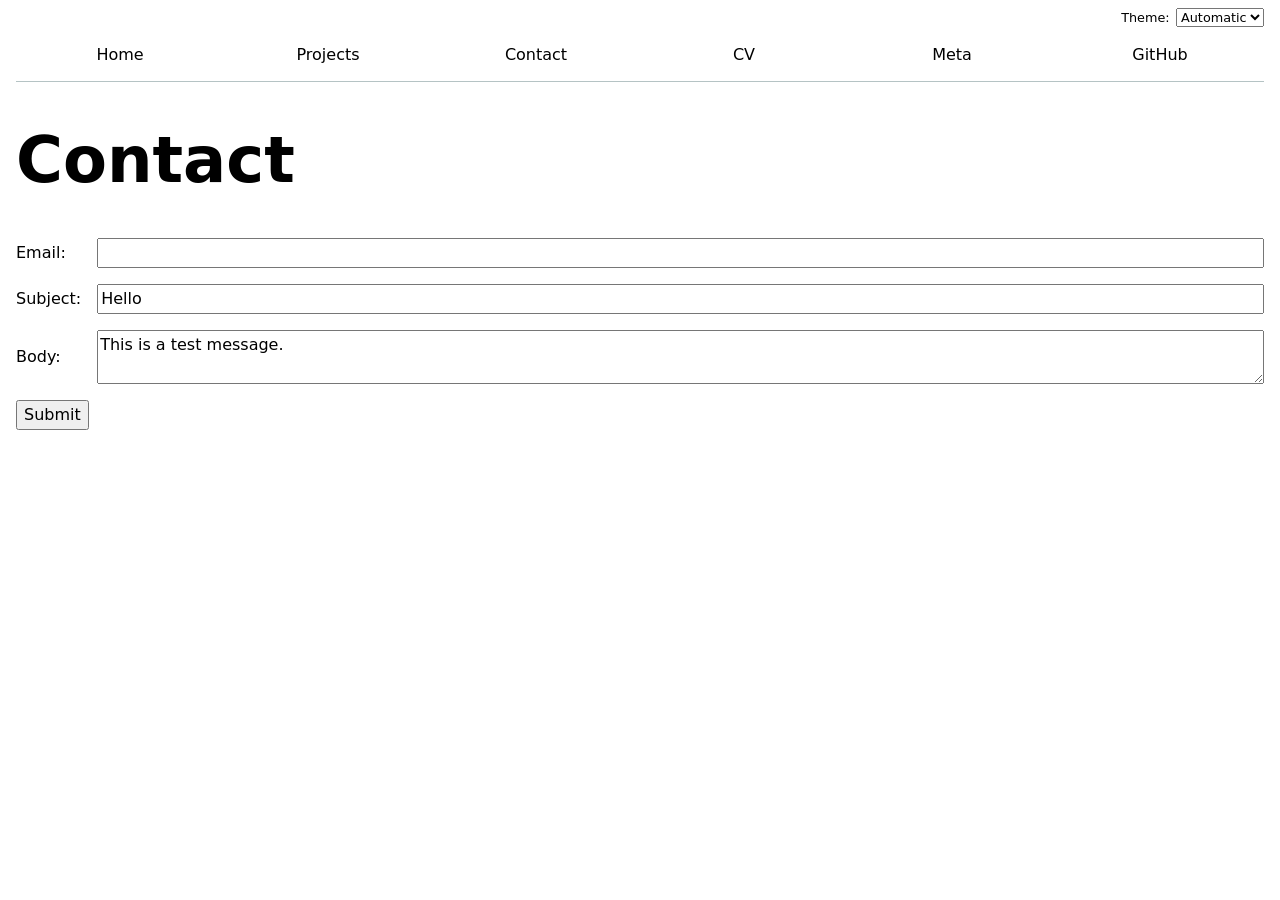
<file: contact/index.html>
<!DOCTYPE html>
<html lang="en">
<head>
  <meta charset="UTF-8" />
  <meta name="viewport" content="width=device-width, initial-scale=1.0" />
  <title>Contact</title>
  <link rel="stylesheet" href="../style.css" />
  <script type="module" src="../global.js"></script>
</head>
<body>


  <h1>Contact</h1>

  <form action="mailto:zaz003@ucsd.edu" method="POST" enctype="text/plain">
    <label>
      Email:
      <input name="email" type="email" />
    </label>
    
    <label>
      Subject:
      <input name="subject" value="Hello" />
    </label>
    
    <label>
      Body:
      <textarea name="body">This is a test message.</textarea>
    </label>
    
    <button>Submit</button>
</form>
</body>
</html>
</file>
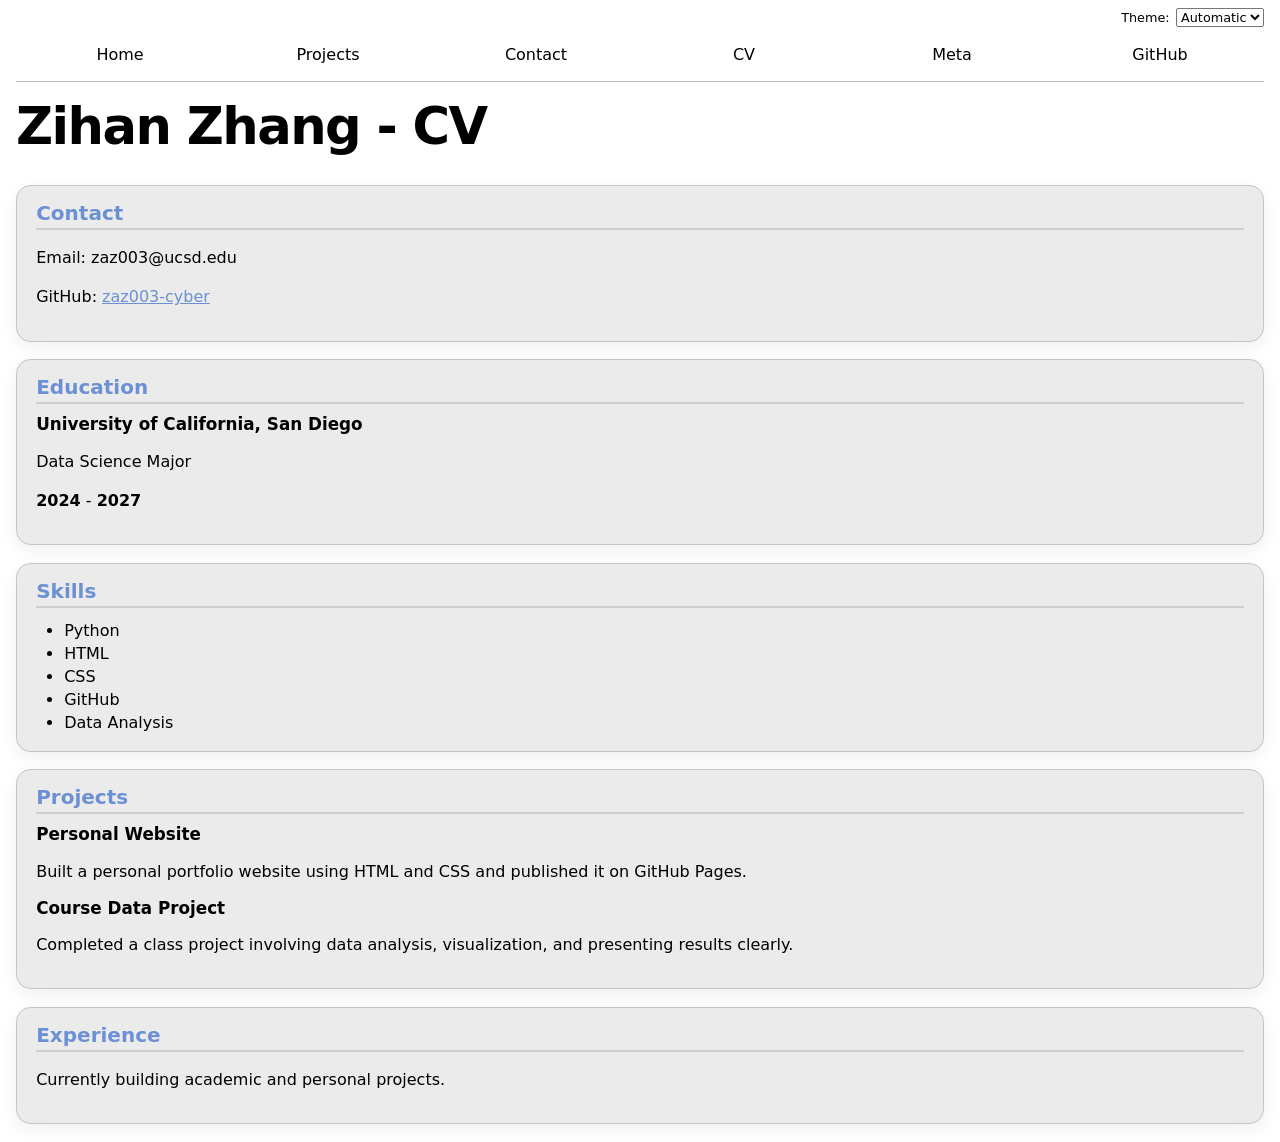
<file: cv/index.html>
<!DOCTYPE html>
<html lang="en">
<head>
  <meta charset="UTF-8" />
  <meta name="viewport" content="width=device-width, initial-scale=1.0" />
  <title>CV</title>
  <link rel="stylesheet" href="../style.css" />
  <script type="module" src="../global.js"></script>
</head>
<body class="cv-page">


  <main class="cv-layout">
    <h1>Zihan Zhang - CV</h1>

    <section>
      <h2>Contact</h2>
      <p>Email: zaz003@ucsd.edu</p>
      <p>GitHub: <a href="https://github.com/zaz003-cyber" target="_blank" rel="noopener noreferrer">zaz003-cyber</a></p>
    </section>

    <section>
      <h2>Education</h2>
      <article>
        <header>
          <h3>University of California, San Diego</h3>
          <p>Data Science Major</p>
        </header>
        <p>
          <time datetime="2024">2024</time> -
          <time datetime="2027">2027</time>
        </p>
      </article>
    </section>

    <section>
      <h2>Skills</h2>
      <ul>
        <li>Python</li>
        <li>HTML</li>
        <li>CSS</li>
        <li>GitHub</li>
        <li>Data Analysis</li>
      </ul>
    </section>

    <section>
      <h2>Projects</h2>
      <article>
        <header>
          <h3>Personal Website</h3>
        </header>
        <p>
          Built a personal portfolio website using HTML and CSS and published it on GitHub Pages.
        </p>
      </article>
      <article>
        <header>
          <h3>Course Data Project</h3>
        </header>
        <p>
          Completed a class project involving data analysis, visualization, and presenting results clearly.
        </p>
      </article>
    </section>

    <section>
      <h2>Experience</h2>
      <p>Currently building academic and personal projects.</p>
    </section>
  </main>
</body>
</html>
</file>
<file: style.css>
body {
  font: 100%/1.5 system-ui;
  max-width: 150ch;
  margin-inline: auto;
  padding-inline: 1em;
  position: relative;
}

html {
  --color-accent: oklch(65.461% 0.11038 261.983);
  accent-color: var(--color-accent);
  color-scheme: light dark;
}

nav {
  --border-color: oklch(50% 10% 200 / 40%);
  display: flex;
  margin-bottom: 1em;
  border-bottom: 1px solid var(--border-color);
  align-items: stretch;
}

nav a {
  flex: 1;
  text-decoration: none;
  color: inherit;
  text-align: center;
  padding: 0.5em;
  border-bottom: 0.4em solid transparent;
  box-sizing: border-box;
}

nav a.current {
  border-bottom-color: var(--border-color);
}

nav a:hover {
  border-bottom-color: var(--color-accent);
  background-color: color-mix(in oklch, var(--color-accent), canvas 85%);
}

.color-scheme {
  display: flex;
  justify-content: flex-end;
  align-items: center;
  gap: 0.4rem;
  font-size: 80%;
  font-family: inherit;
  margin-bottom: 0.5rem;
  white-space: nowrap;
}

.color-scheme select {
  font: inherit;
}

input,
textarea,
button,
select {
  font: inherit;
}

form {
  display: grid;
  grid-template-columns: auto 1fr;
  gap: 1em;
}

form label {
  display: grid;
  grid-template-columns: subgrid;
  grid-column: 1 / -1;
  align-items: center;
}

form button {
  grid-column: 1 / -1;
  width: fit-content;
}

input,
textarea {
  box-sizing: border-box;
  width: 100%;
}

.projects {
  display: grid;
  grid-template-columns: repeat(auto-fill, minmax(15em, 1fr));
  gap: 1em;
}

.projects article {
  display: grid;
  grid-template-rows: subgrid;
  grid-row: span 3;
  gap: 1em;
}

.projects h2 {
  margin: 0;
}

.projects img {
  width: 100%;
  height: auto;
  display: block;
}

h1 {
  font-size: 400%;
}

h1,
h2,
h3,
h4,
h5,
h6 {
  line-height: 1.1;
  text-wrap: balance;
}

.cv-page {
  background: canvas;
  color: canvastext;
}

.cv-layout {
  max-width: 130ch;
  margin-inline: auto;
}

.cv-page h1 {
  font-size: 3.2rem;
  margin: 0.2em 0 0.6em 0;
  letter-spacing: -0.03em;
}

.cv-page section {
  margin-block: 1.1em;
  padding: 1em 1.2em;
  background: color-mix(in oklch, canvas 94%, canvastext 6%);
  color: canvastext;
  border: 1px solid color-mix(in oklch, canvastext 18%, canvas 82%);
  border-radius: 0.9em;
  box-shadow: 0 6px 18px oklch(20% 0.02 240 / 0.06);
}

.cv-page h2 {
  margin: 0 0 0.55em 0;
  padding-bottom: 0.2em;
  border-bottom: 2px solid color-mix(in oklch, canvastext 15%, canvas 85%);
  color: var(--color-accent);
  font-size: 1.25rem;
}

.cv-page h3 {
  margin: 0 0 0.2em 0;
  font-size: 1.05rem;
}

.cv-page p,
.cv-page li {
  line-height: 1.45;
}

.cv-page ul {
  margin: 0.4em 0 0 1.25em;
  padding-left: 0.5em;
}

.cv-page section a {
  color: var(--color-accent);
}

.cv-page time {
  font-weight: 600;
}

.cv-page article + article {
  margin-top: 0.9em;
}

.cv-page section:first-of-type {
  margin-top: 0.5em;
}

img {
  max-width: 100%;
}

.github-stats {
  display: grid;
  grid-template-columns: repeat(auto-fit, minmax(12em, 1fr));
  gap: 1rem;
  margin: 0;
  padding: 0;
}

.github-stats div {
  background: color-mix(in oklch, canvas 94%, canvastext 6%);
  border: 1px solid color-mix(in oklch, canvastext 18%, canvas 82%);
  border-radius: 0.75rem;
  padding: 1rem;
}

.github-stats dt {
  font-weight: 700;
  margin-bottom: 0.35rem;
}

.github-stats dd {
  margin: 0;
  font-size: 2rem;
  font-weight: 700;
}

.projects-title {
  margin-bottom: 0.5em;
}

.project-info {
  display: grid;
  gap: 0.35rem;
}

.project-info p {
  margin: 0;
}

.project-year {
  color: color-mix(in oklch, canvastext 65%, canvas 35%);
  font-family: Baskerville, serif;
  font-variant-numeric: oldstyle-nums;
}

#projects-pie-plot {
  max-width: 20em;
  margin-block: 2em;
  overflow: visible;
}

.legend {
  list-style: none;
  padding: 0;
  margin: 1.5em 0 2em 0;
  display: grid;
  grid-template-columns: repeat(auto-fill, minmax(12em, 1fr));
  gap: 0.75em 1em;
}

.legend li {
  display: flex;
  align-items: center;
  gap: 0.5em;
}

.legend .swatch {
  width: 1em;
  aspect-ratio: 1 / 1;
  background: var(--color);
  border-radius: 0.25em;
  flex-shrink: 0;
}

.legend em {
  color: color-mix(in oklch, canvastext 70%, canvas 30%);
  font-style: normal;
}

.container {
  display: flex;
  align-items: center;
  gap: 2rem;
  flex-wrap: wrap;
  margin-block: 2rem;
}

#projects-pie-plot {
  flex: 0 0 20em;
}

.legend {
  flex: 1;
  margin: 0;
}

#projects-pie-plot path {
  cursor: pointer;
  transition: 300ms;
}

#projects-pie-plot:has(path:hover) path:not(:hover) {
  opacity: 0.5;
}

.selected {
  --color: oklch(60% 45% 0) !important;
}

#projects-pie-plot path.selected {
  fill: var(--color);
}

.searchBar {
  width: 100%;
  box-sizing: border-box;
  margin-block: 1rem 2rem;
  padding: 0.75rem 1rem;
  border: 1px solid color-mix(in oklch, canvastext 20%, canvas 80%);
  border-radius: 0.75rem;
  background: color-mix(in oklch, canvas 92%, canvastext 8%);
  color: canvastext;
  font: inherit;
  font-size: 1rem;
  transition: border-color 200ms, box-shadow 200ms, background-color 200ms;
}

.searchBar::placeholder {
  color: color-mix(in oklch, canvastext 50%, canvas 50%);
}

.searchBar:hover {
  border-color: color-mix(in oklch, var(--color-accent) 35%, canvastext 65%);
}

.searchBar:focus {
  outline: none;
  border-color: var(--color-accent);
  box-shadow: 0 0 0 0.25rem color-mix(in oklch, var(--color-accent) 25%, transparent);
  background: color-mix(in oklch, canvas 96%, var(--color-accent) 4%);
}

.searchBar {
  max-width: 100%;
}

#stats {
  display: grid;
  grid-template-columns: repeat(auto-fit, minmax(12em, 1fr));
  gap: 1rem;
  margin-block: 1rem 2rem;
}

#stats div {
  padding: 1rem;
  border: 1px solid color-mix(in oklch, canvastext 15%, canvas 85%);
  border-radius: 0.75rem;
  background: color-mix(in oklch, canvas 94%, canvastext 6%);
}

#stats dt {
  color: color-mix(in oklch, canvastext 65%, canvas 35%);
  font-size: 0.9rem;
  margin-bottom: 0.35rem;
}

#stats dd {
  margin: 0;
  font-size: 1.4rem;
  font-weight: 700;
}

.gridlines line {
  stroke: color-mix(in oklch, canvastext 20%, canvas 80%);
  stroke-opacity: 0.4;
}

.gridlines path {
  display: none;
}

dl.info {
  display: grid;
  grid-template-columns: auto 1fr;
  gap: 0.25rem 0.75rem;
  margin: 0;
}

dl.info dt {
  color: color-mix(in oklch, canvastext 65%, canvas 35%);
}

dl.info dd {
  margin: 0;
}

.tooltip {
  position: fixed;
  top: 1em;
  left: 1em;
  z-index: 100;
  max-width: 24em;
  padding: 0.75rem 1rem;
  border: 1px solid color-mix(in oklch, canvastext 20%, canvas 80%);
  border-radius: 0.75rem;
  background: color-mix(in oklch, canvas 92%, canvastext 8%);
  box-shadow: 0 10px 30px color-mix(in oklch, canvastext 20%, transparent);
  backdrop-filter: blur(8px);
  pointer-events: none;
}

dl.info {
  transition-duration: 200ms;
  transition-property: opacity, visibility;
}

dl.info[hidden] {
  opacity: 0;
  visibility: hidden;
}

#chart circle {
  transition: 200ms;
  transform-origin: center;
  transform-box: fill-box;
}

#chart circle:hover {
  transform: scale(1.35);
}

@keyframes marching-ants {
  to {
    stroke-dashoffset: -8;
  }
}

.selection {
  fill-opacity: 0.1;
  stroke: canvastext;
  stroke-opacity: 0.7;
  stroke-dasharray: 5 3;
  animation: marching-ants 2s linear infinite;
}

#chart circle {
  opacity: 0.7;
}

#chart:has(circle.selected) circle:not(.selected) {
  opacity: 0.25;
}

#chart circle.selected {
  opacity: 1;
  stroke: canvastext;
  stroke-width: 2;
}

#selection-count {
  margin-block: 1rem;
  font-weight: 700;
  color: canvastext;
}

#language-breakdown {
  display: grid;
  grid-template-columns: repeat(auto-fit, minmax(10em, 1fr));
  gap: 1rem;
  margin-block: 1rem 2rem;
}

#language-breakdown div {
  padding: 1rem;
  border: 1px solid color-mix(in oklch, canvastext 15%, canvas 85%);
  border-radius: 0.75rem;
  background: color-mix(in oklch, canvas 94%, canvastext 6%);
}

#language-breakdown dt {
  color: color-mix(in oklch, canvastext 65%, canvas 35%);
  font-size: 0.9rem;
  margin-bottom: 0.35rem;
}

#language-breakdown dd {
  margin: 0;
  font-size: 1.2rem;
  font-weight: 700;
}

#chart {
  user-select: none;
}

#chart svg text {
  user-select: none;
}

#chart svg {
  cursor: crosshair;
}

#selection-count {
  min-height: 1.5rem;
}

#language-breakdown {
  min-height: 7rem;
}

.projects article {
  padding: 0.65rem;
  border-radius: 0.85rem;
  border: 1px solid transparent;
  background-color: transparent;
  transition: transform 250ms ease, border-color 250ms ease,
    box-shadow 250ms ease, background-color 250ms ease;
}

.projects article.has-link {
  cursor: pointer;
}

.projects article.has-link:hover,
.projects article.has-link:focus-within {
  transform: translateY(-4px);
  border-color: color-mix(in oklch, var(--color-accent) 45%, transparent);
  background-color: color-mix(in oklch, canvas 92%, var(--color-accent) 8%);
  box-shadow: 0 14px 32px color-mix(in oklch, var(--color-accent) 20%, transparent);
}

.project-link {
  display: block;
  overflow: hidden;
  border-radius: 0.6rem;
  outline: none;
  line-height: 0;
}

.project-link img {
  display: block;
  width: 100%;
  height: auto;
  transition: transform 400ms ease, filter 300ms ease;
}

.projects article.has-link:hover .project-link img,
.projects article.has-link:focus-within .project-link img {
  transform: scale(1.04);
  filter: brightness(1.05);
}

.project-link:focus-visible {
  box-shadow: 0 0 0 3px color-mix(in oklch, var(--color-accent) 55%, transparent);
}

#commit-filter {
  display: flex;
  gap: 1rem;
  align-items: center;
  margin-block: 1rem 2rem;
}

#commit-filter input {
  flex: 1;
}

#commit-time {
  min-width: 18em;
  text-align: right;
}

#chart circle {
  transition: all 200ms, r 200ms;

  @starting-style {
    r: 0;
  }
}

.section-note {
  color: color-mix(in oklch, canvastext 65%, canvas 35%);
  margin-top: -0.5rem;
}

#files {
  display: grid;
  grid-template-columns: minmax(7em, 12em) 1fr;
  gap: 0.4rem 0.75rem;
  margin: 0;
  padding: 0;
  flex: 1;
  min-height: 0;
  overflow-y: auto;
}

#files > div {
  grid-column: 1 / -1;
  display: grid;
  grid-template-columns: subgrid;
  align-items: start;
  padding-block: 0.5rem;
  border-bottom: 1px solid color-mix(in oklch, canvastext 12%, canvas 88%);
}

#files dt {
  grid-column: 1;
  margin: 0;
}

#files dt code {
  font-weight: 700;
  font-size: 0.95rem;
}

#files dt small {
  display: block;
  margin-top: 0.25rem;
  color: color-mix(in oklch, canvastext 55%, canvas 45%);
}

#files dd {
  grid-column: 2;
  display: flex;
  flex-wrap: wrap;
  align-items: start;
  align-content: start;
  gap: 0.15em;
  margin: 0;
  padding-top: 0.25em;
}

.loc {
  display: flex;
  width: 0.5em;
  aspect-ratio: 1;
  background: var(--color, steelblue);
  border-radius: 50%;
}

#scrolly-1,
#scrolly-2 {
  position: relative;
  display: flex;
  gap: 2rem;
  margin-block: 1.5rem 3rem;
  align-items: flex-start;
}

#scatter-story,
#files-story {
  position: relative;
  flex: 1;
}

#scatter-plot,
#files-plot {
  position: sticky;
  top: 1rem;
  flex: 1.3;
  height: calc(100vh - 2rem);
  max-height: 36rem;
  padding: 1.25rem;
  border: 1px solid color-mix(in oklch, canvastext 12%, canvas 88%);
  border-radius: 1rem;
  background: color-mix(in oklch, canvas 96%, canvastext 4%);
  box-shadow: 0 8px 24px color-mix(in oklch, canvastext 8%, transparent);
  display: flex;
  flex-direction: column;
  overflow: hidden;
}

#chart {
  flex: 1;
  display: flex;
  min-height: 0;
}

#chart svg {
  width: 100%;
  height: 100%;
  max-height: 100%;
}

.step {
  padding: 1rem 1.25rem;
  margin-block-end: 30vh;
  line-height: 1.65;
  border-radius: 0.75rem;
  background: color-mix(in oklch, canvas 95%, canvastext 5%);
  border: 1px solid color-mix(in oklch, canvastext 10%, canvas 90%);
  border-left: 3px solid color-mix(in oklch, canvastext 18%, canvas 82%);
  opacity: 0.75;
  transition: opacity 250ms, background-color 250ms, border-color 250ms,
    box-shadow 250ms, transform 250ms;
}

.step:first-child {
  margin-top: 1rem;
}

.step.is-active {
  opacity: 1;
  border-color: color-mix(in oklch, var(--color-accent) 25%, transparent);
  border-left-color: var(--color-accent);
  background: color-mix(in oklch, canvas 88%, var(--color-accent) 12%);
  box-shadow: 0 6px 20px color-mix(in oklch, var(--color-accent) 18%, transparent);
  transform: translateX(2px);
}

.step a {
  color: var(--color-accent);
  font-weight: 600;
}
</file>
